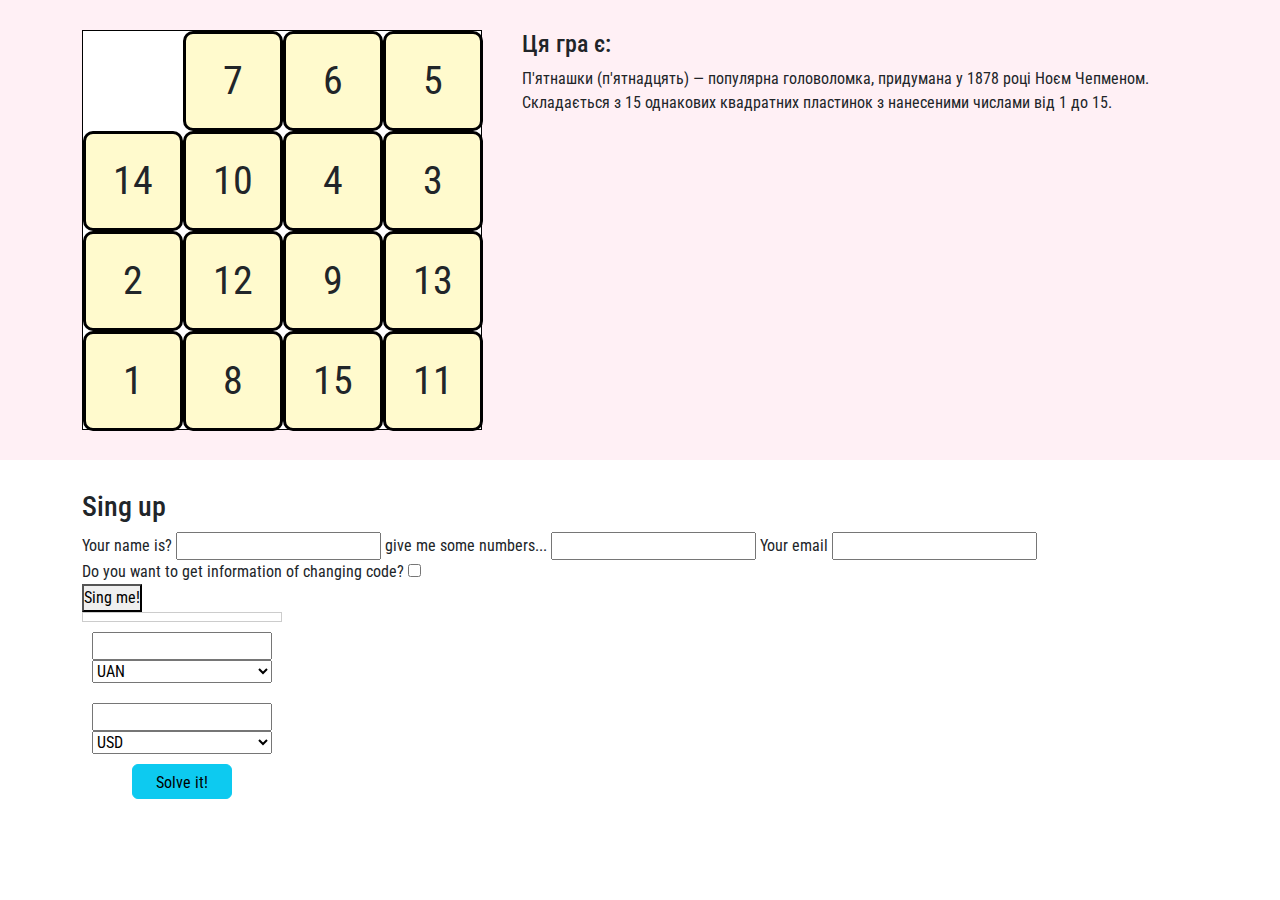
<file: index.html>
<!DOCTYPE html>
<html lang="en">
  <head>
    <meta charset="UTF-8" />
    <meta http-equiv="X-UA-Compatible" content="IE=edge" />
    <meta name="viewport" content="width=device-width, initial-scale=1.0" />
    <link rel="stylesheet" href="style.css" />
    <link
      rel="stylesheet"
      href="	https://cdn.jsdelivr.net/npm/bootstrap@5.3.0-alpha3/dist/css/bootstrap.min.css"
    />
    <link rel="preconnect" href="https://fonts.googleapis.com" />
    <link rel="preconnect" href="https://fonts.gstatic.com" crossorigin />
    <link
      href="https://fonts.googleapis.com/css2?family=Roboto+Condensed:wght@300;400&display=swap"
      rel="stylesheet"
    />

    <title>Document</title>
  </head>
  <body>
    <div class="wrapper">
      <div class="wrapper__top">
        <div class="container">
          <div class="d-flex">
            <div class="leftBar">
              <div class="field"></div>
            </div>
            <div class="rightBar">
              <div class="description">
                <h4>Ця гра є:</h4>
                <p>
                  П'ятнашки (п'ятнадцять) — популярна головоломка, придумана у
                  1878 році Ноєм Чепменом. Складається з 15 однакових квадратних
                  пластинок з нанесеними числами від 1 до 15.
                </p>
              </div>
            </div>
          </div>
        </div>
      </div>
      <div class="wrapper__center">
        <div class="container">
          <div class="d-flex flex-column">
            <div class="leftSide">
              <div class="block">
                <h3>Sing up</h3>
                <div class="inputs">
                  <label for="text">Your name is?</label>
                  <input type="text" id="text" />
                  <label for="password">give me some numbers...</label>
                  <input type="password" id="password" />
                  <label for="email">Your email</label>
                  <input type="email" id="email" />
                  <label for="checkbox" id="checkbox"
                    >Do you want to get information of changing code?</label
                  >
                  <input type="checkbox" />
                </div>
                <button id="singUp">Sing me!</button>
                <div id="comments"></div>
              </div>
            </div>
            <div class="rightSide">
              <h3 class="cityName"></h3>
              <div class="cityTemp"></div>
              <div class="cityState"></div>
              <div class="weatherIcon"></div>
            </div>
            <div class="d-flex flex-column">
              <div class="header">
                <div class="rateUDS"></div>
                <div class="rateEUR"></div>
              </div>
              <div class="calu">
                <div class="test">
                  <input type="number" class="oneInput" name="one" />
                  <select name="one" id="one">
                    <option selected>UAN</option>
                    <option>USD</option>
                    <option>EUR</option>
                  </select>
                </div>
                <div class="test-2">
                  <input type="number" class="twoInput" name="two" />
                  <select name="two" id="two">
                    <option>UAN</option>
                    <option selected>USD</option>
                    <option>EUR</option>
                  </select>
                  <button class="submit btn btn-info">Solve it!</button>
                </div>
              </div>
            </div>
          </div>
        </div>
      </div>
    </div>

    <script src="app.js"></script>
  </body>
</html>
</file>
<file: style.css>
* {
  margin: 0;
  padding: 0;
  font-family: "Roboto Condensed", sans-serif;
  font-size: 400;
}

.container {
  padding: 30px 0;
}

.wrapper__top {
  background-color: lavenderblush;
}

.field {
  width: 400px;
  height: 400px;
  border: 1px solid black;
  position: relative;
  background-color: white;
}

.cell {
  box-sizing: border-box;
  width: 100px;
  height: 100px;
  border: 3px solid black;
  position: absolute;
  font-size: 40px;
  display: flex;
  justify-content: center;
  align-items: center;
  transition: all 0.3s;
  border-radius: 10%;
  cursor: pointer;
  background-color: lemonchiffon;
}

.rightBar {
  margin-left: 40px;
}

.rightSide {
  border: 1px solid #ccc;
  width: 200px;
  display: flex;
  flex-direction: column;
  align-items: center;
}

.calu {
  display: flex;
  flex-direction: column;
  max-width: 200px;
}

.test {
  display: flex;
  flex-direction: column;
  margin: 10px;
}

.test-2 {
  display: flex;
  flex-direction: column;
  margin: 10px;
}

.submit {
  width: 100px;
  margin: 10px auto;
  height: 35px;
}
</file>
